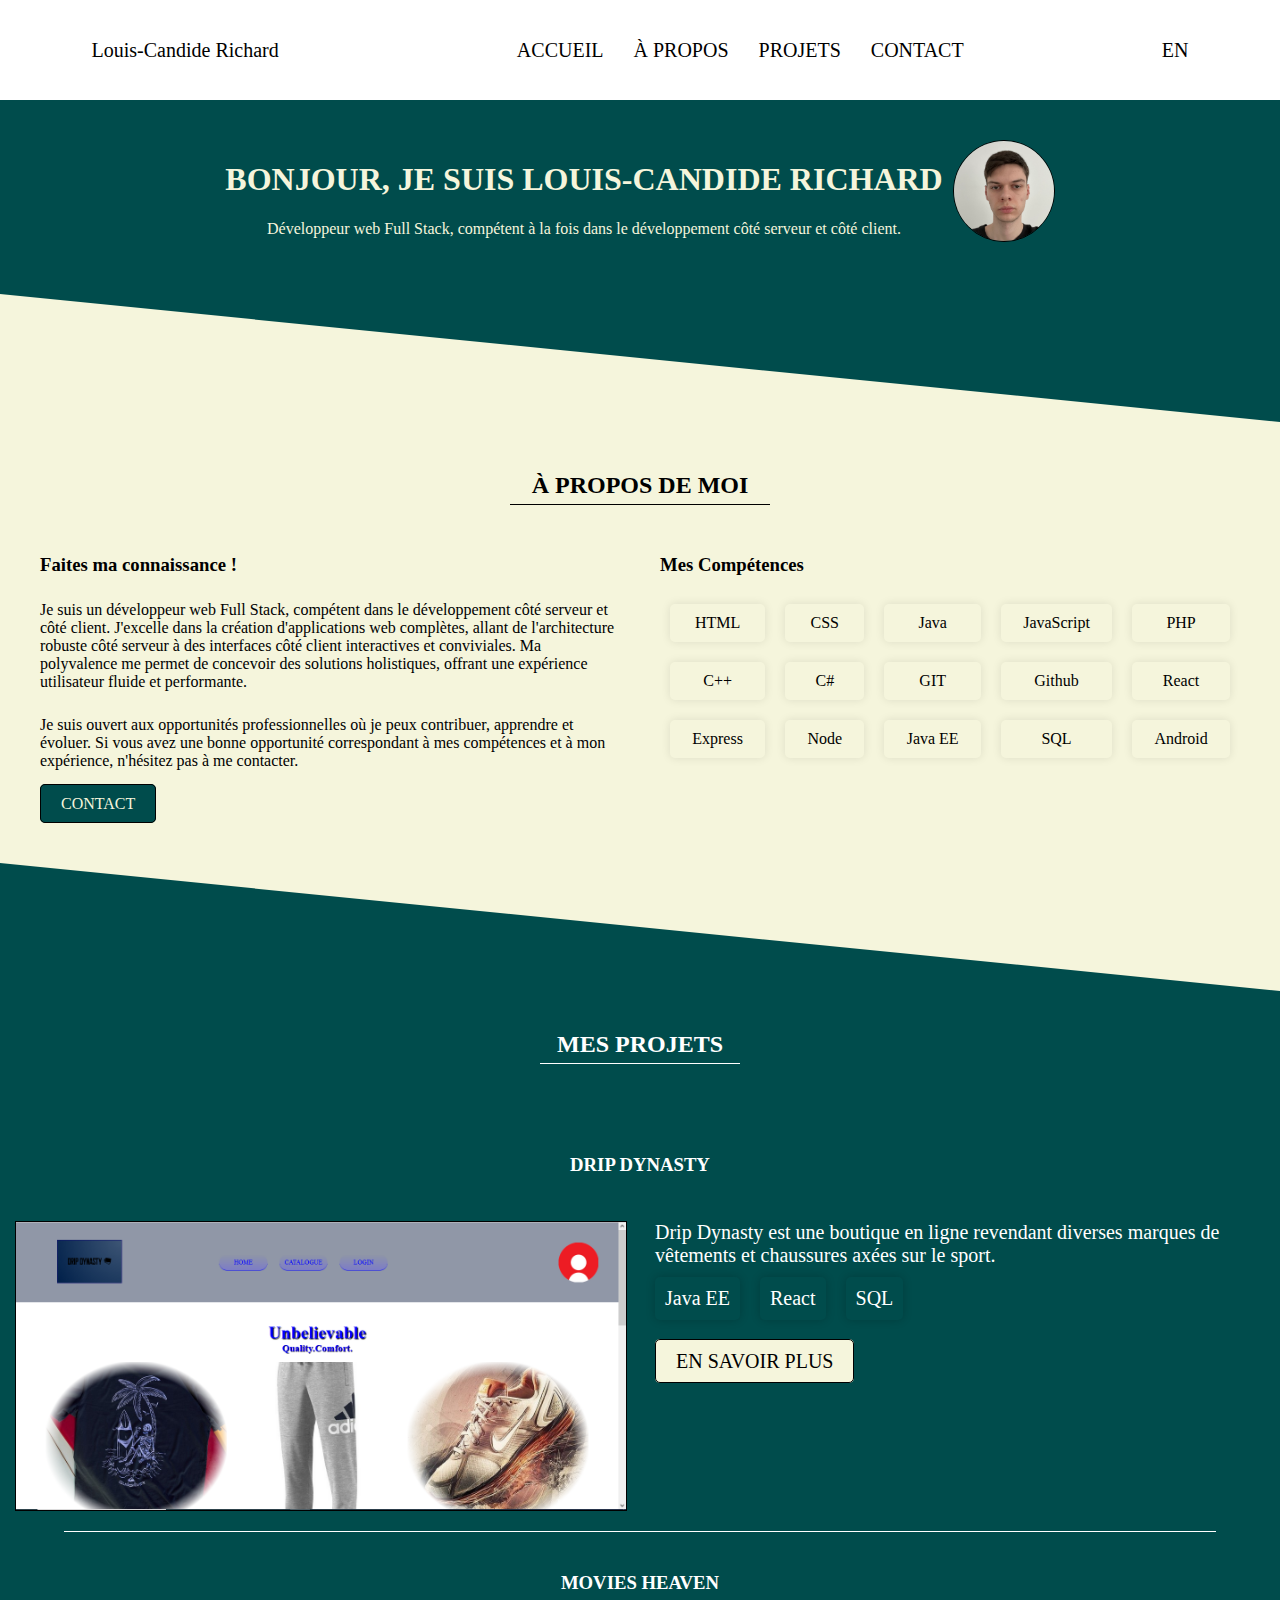
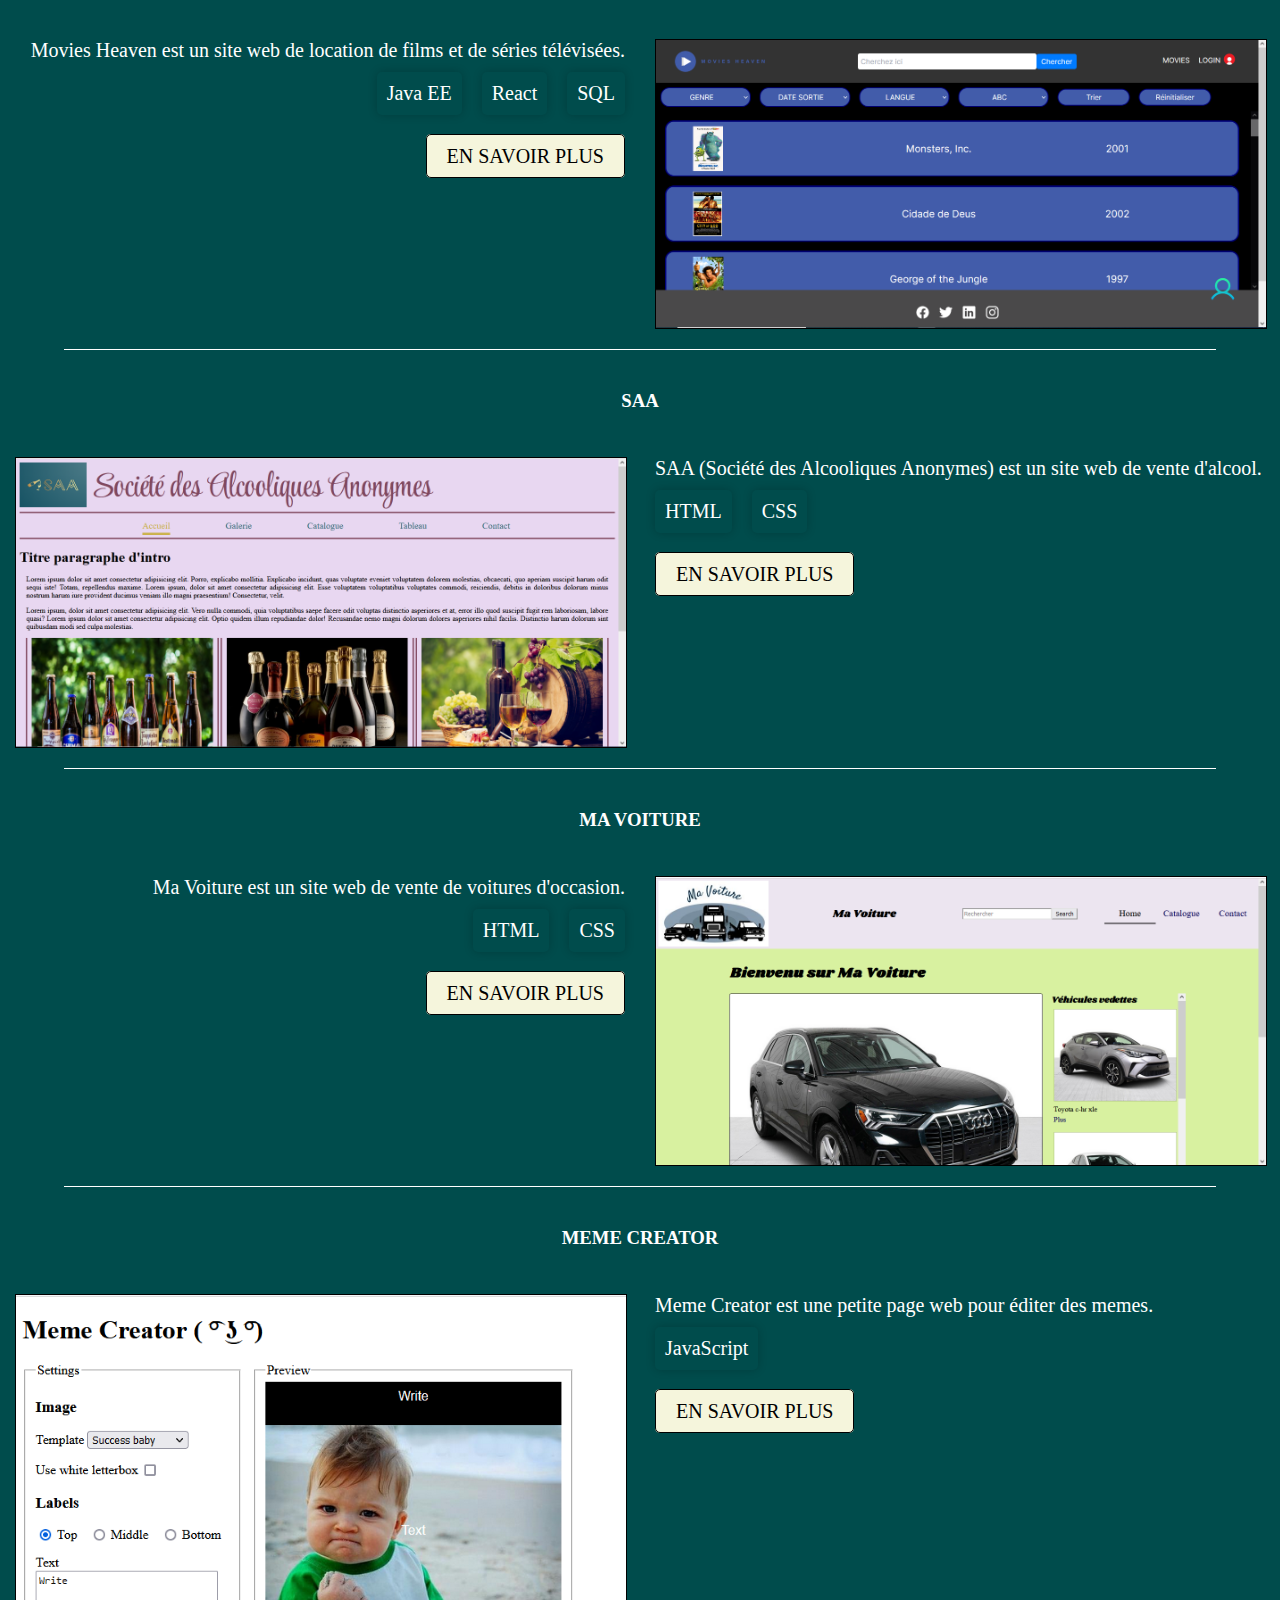
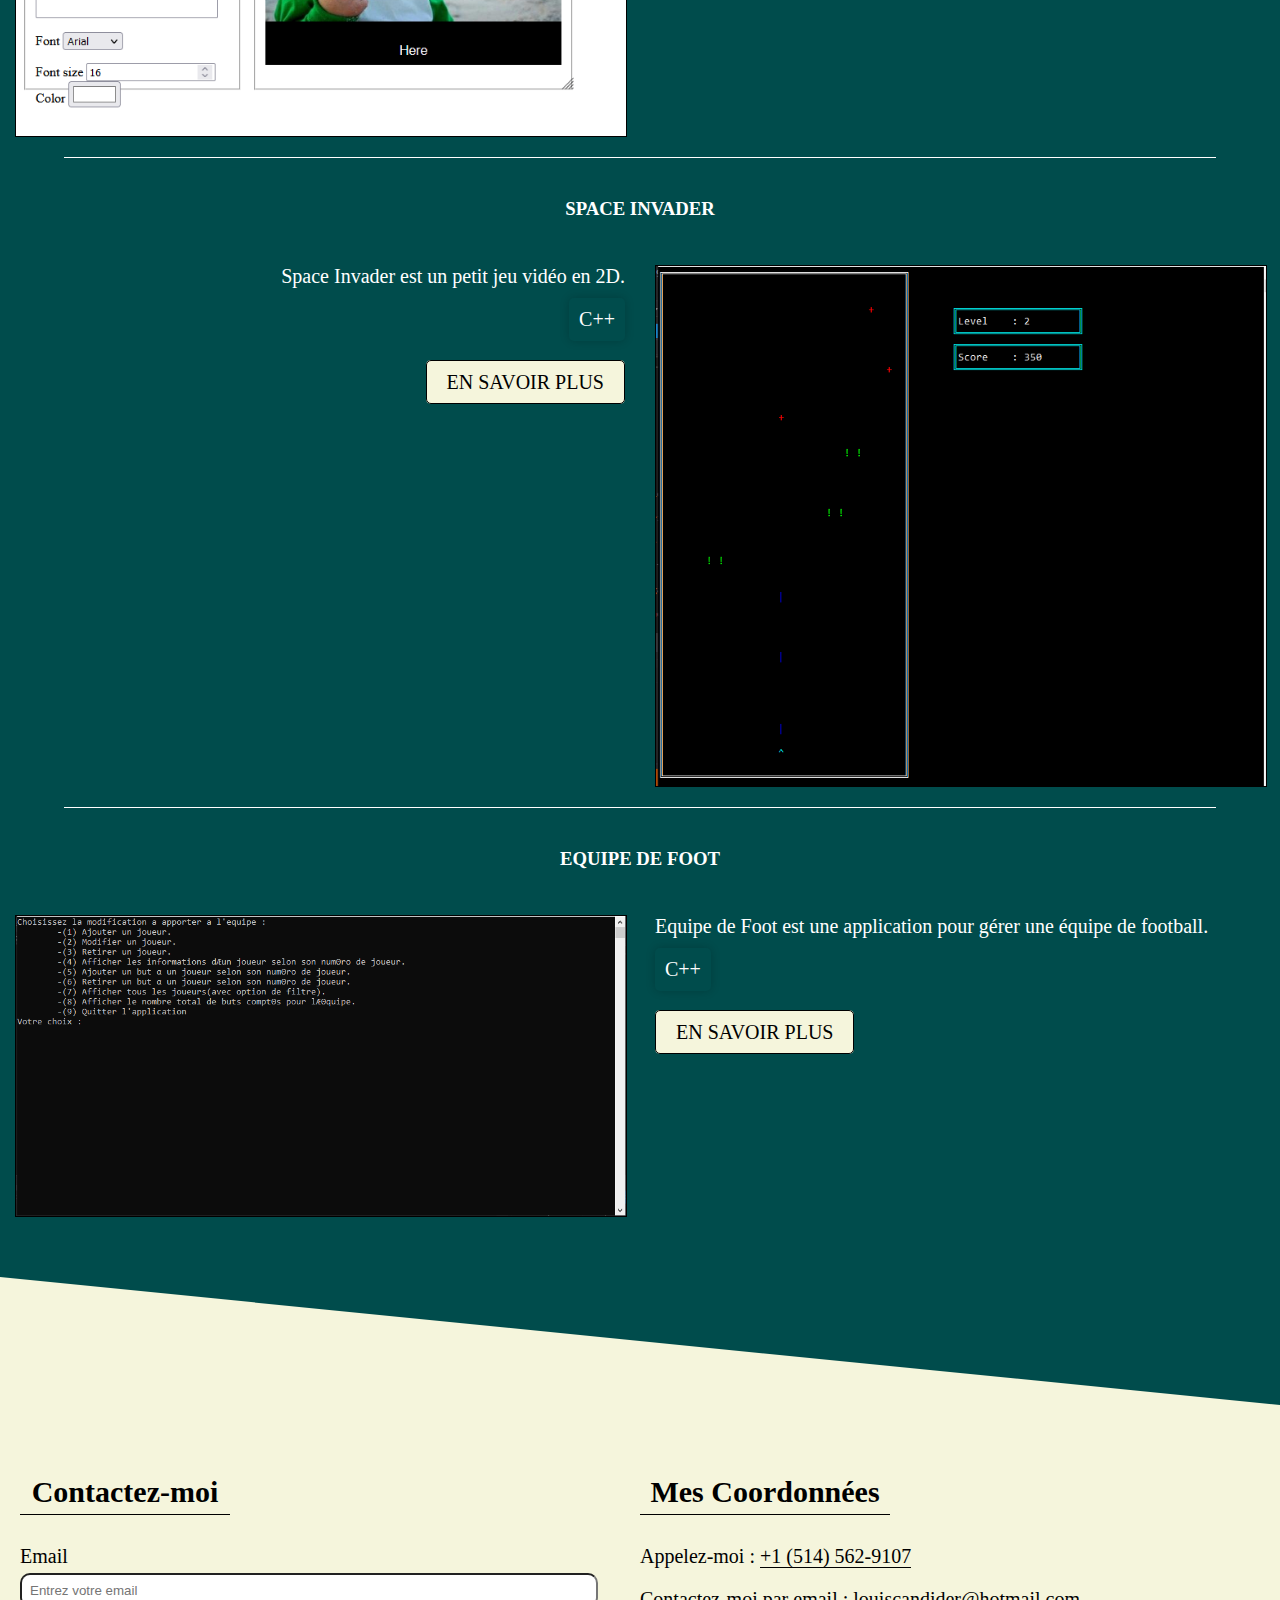
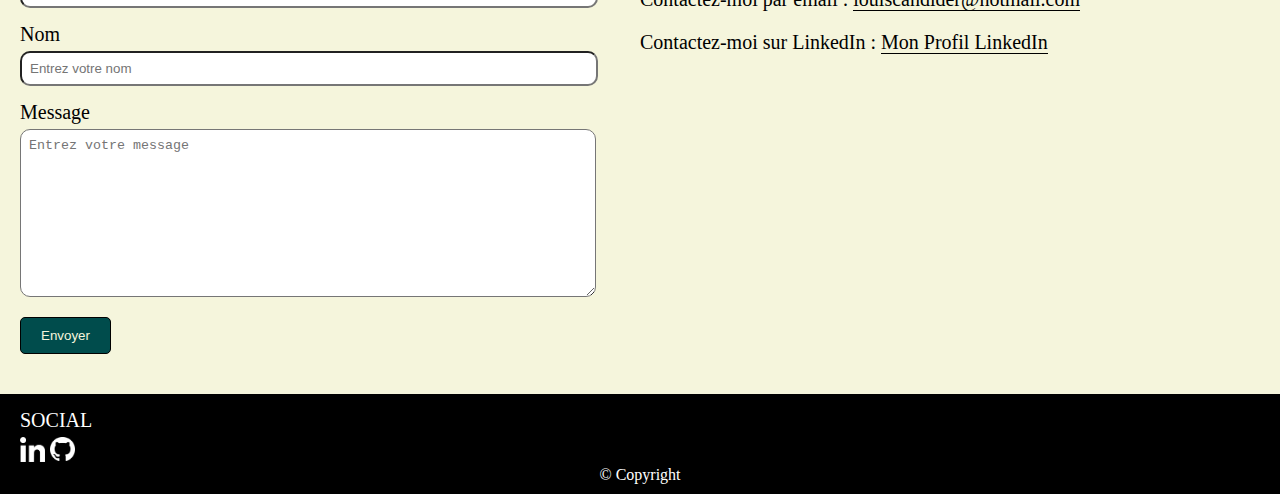
<file: index.html>
<!DOCTYPE html>
<html lang="fr">
  <head>
    <meta charset="UTF-8" />
    <meta name="viewport" content="width=device-width, initial-scale=1.0" />
    <link rel="stylesheet" href="css/global.css" />
    <script src="js/script.js" defer></script>
    <title>Portfolio</title>
  </head>
  <body>
    <header>
      <div>Louis-Candide Richard</div>
      <nav>
        <div class="burger-menu" id="burgerBtn">
          <div class="bar"></div>
          <div class="bar"></div>
          <div class="bar"></div>
        </div>
        <ul>
          <li><a href="#home">ACCUEIL</a></li>
          <li><a href="#about">À PROPOS</a></li>
          <li><a href="#projects">PROJETS</a></li>
          <li><a href="#contact">CONTACT</a></li>
        </ul>
      </nav>
      <div><a href="english/english.html">EN</a></div>
    </header>
    <main>
      <section id="home">
        <div>
          <div>
            <h1>BONJOUR, JE SUIS LOUIS-CANDIDE RICHARD</h1>
            <p>
              Développeur web Full Stack, compétent à la fois dans le
              développement côté serveur et côté client.
            </p>
          </div>
          <div>
            <img src="img/pp/IMG_2165.jpg" alt="pp" />
          </div>
        </div>
      </section>
      <div class="separator1"></div>
      <section id="about">
        <div><h2>À PROPOS DE MOI</h2></div>
        <div class="info">
          <div>
            <h3>Faites ma connaissance !</h3>
            <p>
              Je suis un développeur web Full Stack, compétent dans le
              développement côté serveur et côté client. J'excelle dans la
              création d'applications web complètes, allant de l'architecture
              robuste côté serveur à des interfaces côté client interactives et
              conviviales. Ma polyvalence me permet de concevoir des solutions
              holistiques, offrant une expérience utilisateur fluide et
              performante.
            </p>
            <p>
              Je suis ouvert aux opportunités professionnelles où je peux
              contribuer, apprendre et évoluer. Si vous avez une bonne
              opportunité correspondant à mes compétences et à mon expérience,
              n'hésitez pas à me contacter.
            </p>
            <a href="#contact" class="scroll-link">CONTACT</a>
          </div>
          <div>
            <h3>Mes Compétences</h3>
            <div class="competence">
              <div>HTML</div>
              <div>CSS</div>
              <div>Java</div>
              <div>JavaScript</div>
              <div>PHP</div>
              <div>C++</div>
              <div>C#</div>
              <div>GIT</div>
              <div>Github</div>
              <div>React</div>
              <div>Express</div>
              <div>Node</div>
              <div>Java EE</div>
              <div>SQL</div>
              <div>Android</div>
            </div>
          </div>
        </div>
      </section>
      <div class="separator2"></div>
      <section id="projects">
        <div><h2>MES PROJETS</h2></div>
        <div>
          <div id="drip-dynasty">
            <div><h3>DRIP DYNASTY</h3></div>
            <div class="proj">
              <div>
                <img
                  src="img/drip-dynasty/home.PNG"
                  alt="accueil-drip-dynasty"
                />
              </div>
              <div>
                <div>
                  Drip Dynasty est une boutique en ligne revendant diverses
                  marques de vêtements et chaussures axées sur le sport.
                </div>
                <div class="language">
                  <div>Java EE</div>
                  <div>React</div>
                  <div>SQL</div>
                </div>
                <div>
                  <a href="detail/detail-projet-fr.html#drip-dynasty"
                    >EN SAVOIR PLUS</a
                  >
                </div>
              </div>
            </div>
          </div>
          <div id="movies-heaven">
            <div><h3>MOVIES HEAVEN</h3></div>
            <div class="proj">
              <div>
                <div>
                  Movies Heaven est un site web de location de films et de
                  séries télévisées.
                </div>
                <div class="language">
                  <div>Java EE</div>
                  <div>React</div>
                  <div>SQL</div>
                </div>
                <div>
                  <a href="detail/detail-projet-fr.html#movies-heaven"
                    >EN SAVOIR PLUS</a
                  >
                </div>
              </div>
              <div><img src="img/movies-heaven/film.PNG" alt="film" /></div>
            </div>
          </div>
          <div id="saa">
            <div><h3>SAA</h3></div>
            <div class="proj">
              <div><img src="img/saa/home.PNG" alt="accueil-saa" /></div>
              <div>
                <div>
                  SAA (Société des Alcooliques Anonymes) est un site web de
                  vente d'alcool.
                </div>
                <div class="language">
                  <div>HTML</div>
                  <div>CSS</div>
                </div>
                <div>
                  <a href="detail/detail-projet-fr.html#saa">EN SAVOIR PLUS</a>
                </div>
              </div>
            </div>
          </div>
          <div id="ma-voiture">
            <div><h3>MA VOITURE</h3></div>
            <div class="proj">
              <div>
                <div>
                  Ma Voiture est un site web de vente de voitures d'occasion.
                </div>
                <div class="language">
                  <div>HTML</div>
                  <div>CSS</div>
                </div>
                <div>
                  <a href="detail/detail-projet-fr.html#ma-voiture"
                    >EN SAVOIR PLUS</a
                  >
                </div>
              </div>
              <div>
                <img src="img/ma-voiture/home.PNG" alt="accueil-ma-voiture" />
              </div>
            </div>
          </div>
          <div id="meme-creator">
            <div><h3>MEME CREATOR</h3></div>
            <div class="proj">
              <div>
                <img src="img/meme-creator/memecreator.PNG" alt="meme" />
              </div>
              <div>
                <div>
                  Meme Creator est une petite page web pour éditer des memes.
                </div>
                <div class="language">
                  <div>JavaScript</div>
                </div>
                <div>
                  <a href="detail/detail-projet-fr.html#meme-creator"
                    >EN SAVOIR PLUS</a
                  >
                </div>
              </div>
            </div>
          </div>
          <div id="space-invader">
            <div><h3>SPACE INVADER</h3></div>
            <div class="proj">
              <div>
                <div>Space Invader est un petit jeu vidéo en 2D.</div>
                <div class="language">
                  <div>C++</div>
                </div>
                <div>
                  <a href="detail/detail-projet-fr.html#space-invader"
                    >EN SAVOIR PLUS</a
                  >
                </div>
              </div>
              <div>
                <img src="img/space-invader/game.PNG" alt="jeu-space-invader" />
              </div>
            </div>
          </div>
          <div id="equipe-foot">
            <div><h3>EQUIPE DE FOOT</h3></div>
            <div class="proj">
              <div>
                <img
                  src="img/equipe-de-foot/equipe2foot.PNG"
                  alt="equipe-de-foot"
                />
              </div>
              <div>
                <div>
                  Equipe de Foot est une application pour gérer une équipe de
                  football.
                </div>
                <div class="language">
                  <div>C++</div>
                </div>
                <div>
                  <a href="detail/detail-projet-fr.html#equipe-foot"
                    >EN SAVOIR PLUS</a
                  >
                </div>
              </div>
            </div>
          </div>
        </div>
      </section>
      <div class="separator1"></div>
      <section id="contact">
        <div>
          <form action="https://formspree.io/f/xwkglznj" method="POST">
            <h2>Contactez-moi</h2>
            <div>
              <label>
                <div>Email</div>
                <input
                  type="email"
                  name="email"
                  placeholder="Entrez votre email"
                />
              </label>
              <label>
                <div>Nom</div>
                <input type="text" name="name" placeholder="Entrez votre nom" />
              </label>
            </div>
            <label>
              <div>Message</div>
              <textarea
                name="message"
                placeholder="Entrez votre message"
              ></textarea>
            </label>
            <button type="submit">Envoyer</button>
          </form>
        </div>
        <div>
          <h2>Mes Coordonnées</h2>
          <p>Appelez-moi : <a href="tel:+15145629107">+1 (514) 562-9107</a></p>
          <p>
            Contactez-moi par email :
            <a href="mailto:louiscandider@hotmail.com"
              >louiscandider@hotmail.com</a
            >
          </p>
          <p>
            Contactez-moi sur LinkedIn :
            <a
              href="http://linkedin.com/in/louis-candide-richard"
              target="_blank"
              rel="noopener"
              >Mon Profil LinkedIn</a
            >
          </p>
        </div>
      </section>
    </main>
    <footer>
      <div>
        <div>SOCIAL</div>
        <div>
          <a
            href="http://linkedin.com/in/louis-candide-richard"
            target="_blank"
            rel="noopener"
            ><img src="img/logo/logo-linkdin.png" alt="LinkedIn"
          /></a>
          <a href="https://github.com/Maximinn" target="_blank" rel="noopener"
            ><img src="img/logo/logo-github.png" alt="Github"
          /></a>
        </div>
      </div>
      <div>&copy; Copyright</div>
    </footer>
  </body>
</html>
</file>
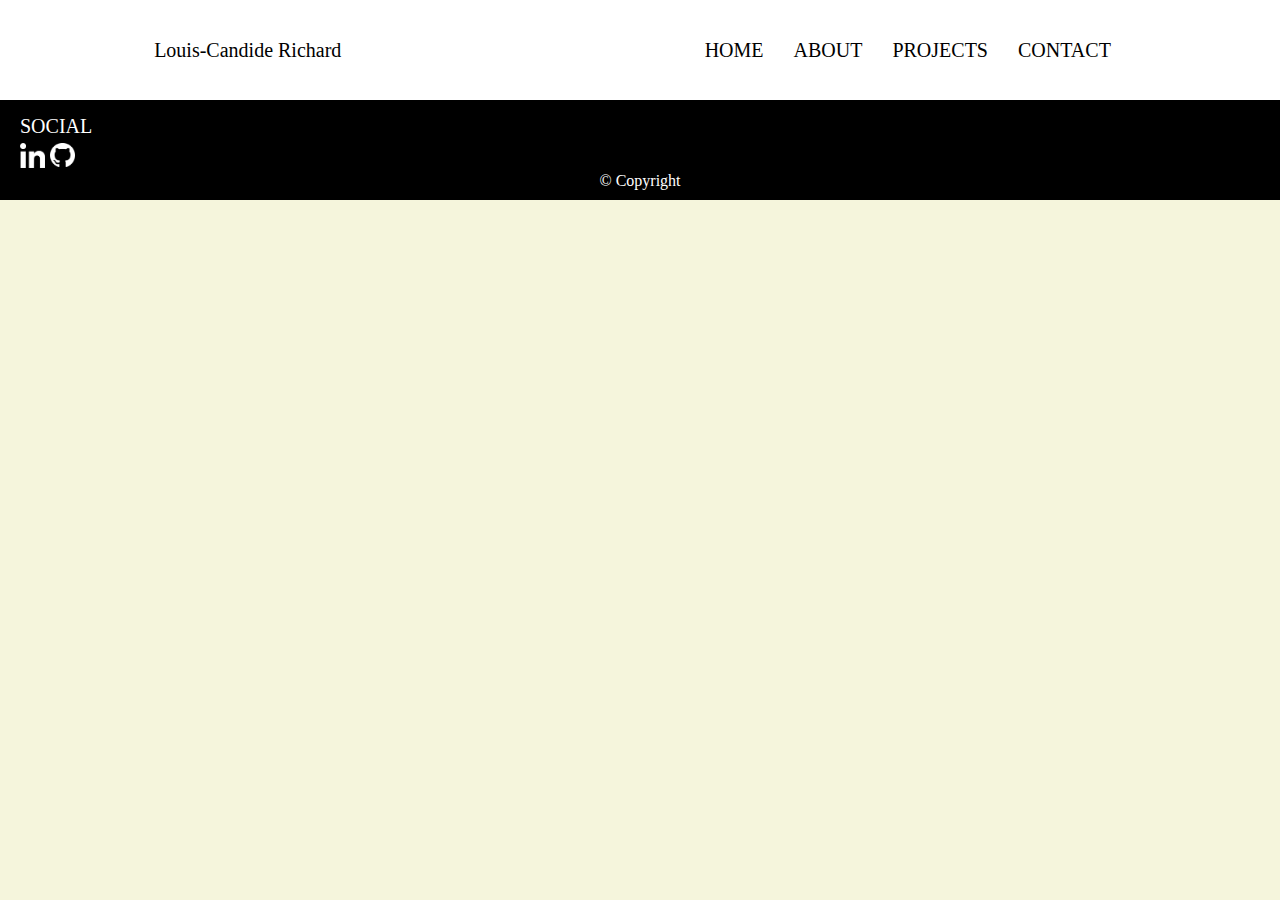
<file: detail/detail-projet-en.html>
<!DOCTYPE html>
<html lang="en">
  <head>
    <meta charset="UTF-8" />
    <meta name="viewport" content="width=device-width, initial-scale=1.0" />
    <link rel="stylesheet" href="../css/global.css" />
    <script src="../js/detail.js" defer></script>
    <title>Detail</title>
  </head>
  <body class="detail">
    <header>
      <div>Louis-Candide Richard</div>
      <nav>
        <div class="burger-menu" id="burgerBtn">
          <div class="bar"></div>
          <div class="bar"></div>
          <div class="bar"></div>
        </div>
        <ul>
          <li><a href="../english/english.html#home">HOME</a></li>
          <li><a href="../english/english.html#about">ABOUT</a></li>
          <li><a href="../english/english.html#projects">PROJECTS</a></li>
          <li><a href="../english/english.html#contact">CONTACT</a></li>
        </ul>
      </nav>
    </header>
    <main>
      <div id="drip-dynasty">
        <div><h2>DRIP DYNASTY</h2></div>
        <div class="back">
          <a href="../english/english.html#drip-dynasty">Back</a>
        </div>
        <div>
          <div class="slider">
            <div class="slider-container">
              <img src="../img/drip-dynasty/home.PNG" alt="home" />
              <img src="../img/drip-dynasty/catalogue.PNG" alt="catalogue" />
              <img src="../img/drip-dynasty/conection.PNG" alt="connection" />
            </div>
          </div>
          <div>
            <div><h3>Project Description</h3></div>
            <div>
              Drip Dynasty is an online store offering a variety of
              sport-focused clothing and footwear brands. The site is divided
              into two distinct parts: client and administrator.

              <div>Client Part:</div>
              <ul>
                <li>
                  Login Page: Users can access the login page to log into their
                  existing account.
                </li>
                <li>
                  Create an Account: Users also have the option to create a new
                  account by accessing the "Create an Account" page.
                </li>
                <li>
                  My Account: Once logged in, clients can access the "My
                  Account" page. On this page, they have the option to delete
                  their account if needed.
                </li>
                <li>
                  Catalog: Clients can explore the catalog page, which lists all
                  available products. They can filter products according to
                  their preferences.
                </li>
                <li>
                  Product Details: By clicking on a specific product, clients
                  access a detailed product page. They can add the product to
                  their cart from this page.
                </li>
              </ul>

              <div>Admin Part:</div>
              <ul>
                <li>
                  Login Page: Administrators have a dedicated login page to
                  access their administrator account.
                </li>
                <li>
                  Catalog: Administrators can access the catalog page to add,
                  modify, or delete products. This gives them complete control
                  over the product catalog management.
                </li>
                <li>
                  Order History: Administrators also have access to an order
                  history page, where they can view the history of orders placed
                  on the platform.
                </li>
              </ul>

              The site's architecture provides a smooth user experience for
              clients and provides administrators with the tools needed to
              effectively manage the product catalog and track order history.
            </div>
          </div>
          <div>
            <div><h3>Tools Used</h3></div>
            <div class="tools">
              <div>HTML</div>
              <div>CSS</div>
              <div>Java EE</div>
              <div>JavaScript</div>
              <div>React</div>
              <div>Node</div>
              <div>GIT</div>
              <div>GitHub</div>
              <div>SQL</div>
            </div>
          </div>
          <div>
            <div class="github">
              <a
                href="https://github.com/Maximinn/Drip-Dynasty"
                target="_blank"
                rel="noopener"
                >GitHub</a
              >
            </div>
          </div>
        </div>
      </div>

      <div id="movies-heaven">
        <div><h2>MOVIES HEAVEN</h2></div>
        <div class="back">
          <a href="../english/english.html#movies-heaven">Back</a>
        </div>
        <div>
          <div class="slider">
            <div class="slider-container">
              <img src="../img/movies-heaven/film.PNG" alt="home" />
              <img src="../img/movies-heaven/film-detail.PNG" alt="detail" />
              <img src="../img/movies-heaven/film-id.PNG" alt="connection" />
            </div>
          </div>
          <div>
            <div>Description of the Project</div>
            <div>
              Movies Heaven is a website for renting movies and TV series. A
              client can log in or create an account, access the movie catalog,
              and filter movies. Clicking on a movie provides detailed
              information and the option to rent the movie.
            </div>
          </div>
          <div>
            <div><h3>Tools Used</h3></div>
            <div class="tools">
              <div>HTML</div>
              <div>CSS</div>
              <div>Java EE</div>
              <div>JavaScript</div>
              <div>React</div>
              <div>Node</div>
              <div>GIT</div>
              <div>GitHub</div>
              <div>SQL</div>
            </div>
          </div>
          <div>
            <div class="github">
              <a
                href="https://github.com/Maximinn/Movies-Heaven"
                target="_blank"
                rel="noopener"
                >GitHub</a
              >
            </div>
          </div>
        </div>
      </div>

      <div id="saa">
        <div><h2>SAA</h2></div>
        <div class="back"><a href="../english/english.html#saa">Back</a></div>
        <div>
          <div class="slider">
            <div class="slider-container">
              <img src="../img/saa/home.PNG" alt="home" />
              <img src="../img/saa/catalogue.PNG" alt="catalogue" />
              <img src="../img/saa/tableau.PNG" alt="tableau" />
            </div>
          </div>
          <div>
            <div>Description of the Project</div>
            <div>
              The Society of Alcoholics Anonymous (SAA) is a website offering a
              homepage, a gallery presenting different types of alcohol with
              details accessible when clicking on each, a catalog page grouping
              all alcohols with some information, a tableau page allowing
              comparison of different alcohol options, and a contact page. SAA
              is a static site that uses the basics of HTML and CSS.
            </div>
          </div>
          <div>
            <div><h3>Tools Used</h3></div>
            <div class="tools">
              <div>HTML</div>
              <div>CSS</div>
              <div>GIT</div>
              <div>GitHub</div>
            </div>
          </div>
          <div>
            <div class="github">
              <a
                href="https://github.com/Maximinn/SAA"
                target="_blank"
                rel="noopener"
                >GitHub</a
              >
            </div>
          </div>
        </div>
      </div>

      <div id="ma-voiture">
        <div><h2>MY CAR</h2></div>
        <div class="back">
          <a href="../english/english.html#ma-voiture">Back</a>
        </div>
        <div>
          <div class="slider">
            <div class="slider-container">
              <img src="../img/ma-voiture/home.PNG" alt="home" />
              <img src="../img/ma-voiture/catalogue.PNG" alt="catalogue" />
            </div>
          </div>
          <div>
            <div>Description of the Project</div>
            <div>
              My Car is a website for selling used cars. It includes a homepage
              presenting a catalog of different cars. Each car in the catalog
              comes with details accessible when clicking on its individual
              profile. In addition to the Home page, the site also has a contact
              page. My Car is a static and responsive site, developed using HTML
              and CSS.
            </div>
          </div>
          <div>
            <div><h3>Tools Used</h3></div>
            <div class="tools">
              <div>HTML</div>
              <div>CSS</div>
              <div>GIT</div>
              <div>GitHub</div>
            </div>
          </div>
          <div>
            <div class="github">
              <a
                href="https://github.com/Maximinn/Ma-Voiture"
                target="_blank"
                rel="noopener"
                >GitHub</a
              >
            </div>
          </div>
        </div>
      </div>

      <div id="meme-creator">
        <div><h2>MEME CREATOR</h2></div>
        <div class="back">
          <a href="../english/english.html#meme-creator">Back</a>
        </div>
        <div>
          <div class="not-slider">
            <img src="../img/meme-creator/memecreator.PNG" alt="meme" />
          </div>
          <div>
            <div>Description of the Project</div>
            <div>
              Meme Creator is a small web page for editing memes. You can modify
              the image as well as the texts located at the top, middle, and
              bottom. Customization options include changing the color, size,
              and font of the text.
            </div>
          </div>
          <div>
            <div><h3>Tools Used</h3></div>
            <div class="tools">
              <div>HTML</div>
              <div>CSS</div>
              <div>JavaScript</div>
              <div>GIT</div>
              <div>GitHub</div>
            </div>
          </div>
          <div>
            <div class="github">
              <a
                href="https://github.com/Maximinn/Meme-creator"
                target="_blank"
                rel="noopener"
                >GitHub</a
              >
            </div>
          </div>
        </div>
      </div>

      <div id="space-invader">
        <div><h2>SPACE INVADER</h2></div>
        <div class="back">
          <a href="../english/english.html#space-invader">Back</a>
        </div>
        <div>
          <div class="slider">
            <div class="slider-container">
              <img src="../img/space-invader/game-home.PNG" alt="home" />
              <img src="../img/space-invader/game.PNG" alt="game" />
              <img src="../img/space-invader/game-win.PNG" alt="win" />
              <img src="../img/space-invader/game-loose.PNG" alt="loose" />
            </div>
          </div>
          <div>
            <div>Description of the Project</div>
            <div>
              Space Invader is a small 2D video game. You play as a spaceship
              capable of shooting missiles to defend against attacking enemies.
              The game has three levels, and at each level, enemies increase the
              number of missiles they launch. If you manage to eliminate all
              enemies, you win the game. However, if your spaceship is hit, you
              lose the game.
            </div>
          </div>
          <div>
            <div><h3>Tools Used</h3></div>
            <div class="tools">
              <div>C++</div>
              <div>GIT</div>
              <div>GitHub</div>
            </div>
          </div>
          <div>
            <div class="github">
              <a
                href="https://github.com/Maximinn/Space-Invader"
                target="_blank"
                rel="noopener"
                >GitHub</a
              >
            </div>
          </div>
        </div>
      </div>

      <div id="equipe-foot">
        <div><h2>FOOTBALL TEAM</h2></div>
        <div class="back">
          <a href="../english/english.html#equipe-foot">Back</a>
        </div>
        <div>
          <div class="not-slider">
            <img
              src="../img/equipe-de-foot/equipe2foot.PNG"
              alt="football-team"
            />
          </div>
          <div>
            <div>Description of the Project</div>
            <div>
              Football Team is an application for managing a football team.
              <div>You can:</div>

              <ul>
                <li>Add a player</li>
                <li>Modify the information of a player</li>
                <li>Remove a player from the team</li>
                <li>Show the information of a player based on their number</li>
                <li>
                  Add or remove a goal from a player based on their number
                </li>
                <li>Show the complete list of players</li>
                <li>Show the total number of goals scored by the team</li>
              </ul>
            </div>
          </div>
          <div>
            <div><h3>Tools Used</h3></div>
            <div class="tools">
              <div>C++</div>
              <div>GIT</div>
              <div>GitHub</div>
            </div>
          </div>
          <div>
            <div class="github">
              <a
                href="https://github.com/Maximinn/Football-Team"
                target="_blank"
                rel="noopener"
                >GitHub</a
              >
            </div>
          </div>
        </div>
      </div>
    </main>
    <footer>
      <div>
        <div>SOCIAL</div>
        <div>
          <a
            href="http://linkedin.com/in/louis-candide-richard"
            target="_blank"
            rel="noopener"
            ><img src="../img/logo/logo-linkdin.png" alt="LinkedIn"
          /></a>
          <a href="https://github.com/Maximinn" target="_blank" rel="noopener"
            ><img src="../img/logo/logo-github.png" alt="Github"
          /></a>
        </div>
      </div>
      <div>&copy; Copyright</div>
    </footer>
  </body>
</html>
</file>
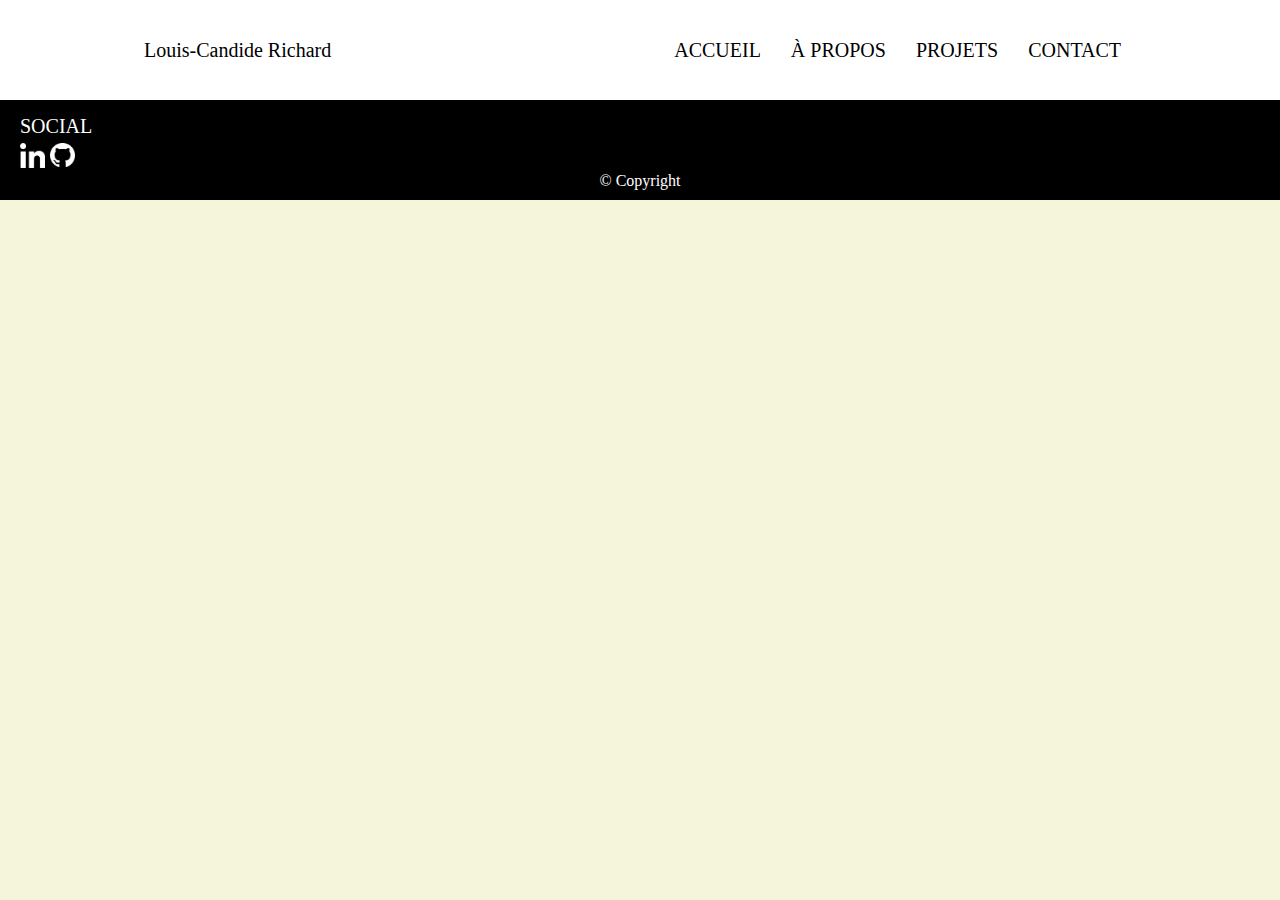
<file: detail/detail-projet-fr.html>
<!DOCTYPE html>
<html lang="en">
  <head>
    <meta charset="UTF-8" />
    <meta name="viewport" content="width=device-width, initial-scale=1.0" />
    <link rel="stylesheet" href="../css/global.css" />
    <script src="../js/detail.js" defer></script>
    <title>Detail</title>
  </head>
  <body class="detail">
    <header>
      <div>Louis-Candide Richard</div>
      <nav>
        <div class="burger-menu" id="burgerBtn">
          <div class="bar"></div>
          <div class="bar"></div>
          <div class="bar"></div>
        </div>
        <ul>
          <li><a href="../index.html#home">ACCUEIL</a></li>
          <li><a href="../index.html#about">À PROPOS</a></li>
          <li><a href="../index.html#projects">PROJETS</a></li>
          <li><a href="../index.html#contact">CONTACT</a></li>
        </ul>
      </nav>
    </header>
    <main>
      <div id="drip-dynasty">
        <div><h2>DRIP DYNASTY</h2></div>
        <div class="back"><a href="../index.html#drip-dynasty">Retour</a></div>
        <div>
          <div class="slider">
            <div class="slider-container">
              <img src="../img/drip-dynasty/home.PNG" alt="home" />
              <img src="../img/drip-dynasty/catalogue.PNG" alt="catalogue" />
              <img src="../img/drip-dynasty/conection.PNG" alt="connection" />
            </div>
          </div>
          <div>
            <div><h3>Description du Projet</h3></div>
            <div>
              Drip Dynasty est une boutique en ligne qui propose une variété de
              marques de vêtements et de chaussures axées sur le sport. Le site
              est divisé en deux parties distinctes : client et administrateur.

              <div>Partie Client :</div>
              <ul>
                <li>
                  Page de Connexion : Les utilisateurs peuvent accéder à la page
                  de connexion pour se connecter à leur compte existant.
                </li>
                <li>
                  Créer un Compte : Les utilisateurs ont également la
                  possibilité de créer un nouveau compte en accédant à la page
                  "Créer un Compte".
                </li>
                <li>
                  Mon Compte : Une fois connecté, les clients peuvent accéder à
                  la page "Mon Compte". Sur cette page, ils ont la possibilité
                  de supprimer leur compte si nécessaire.
                </li>
                <li>
                  Catalogue : Les clients peuvent explorer la page du catalogue,
                  qui répertorie tous les produits disponibles. Ils ont la
                  possibilité de filtrer les produits selon leurs préférences.
                </li>
                <li>
                  Détails du Produit : En cliquant sur un produit spécifique,
                  les clients accèdent à une page détaillée du produit. Ils
                  peuvent ajouter le produit à leur panier depuis cette page.
                </li>
              </ul>

              <div>Partie Admin :</div>
              <ul>
                <li>
                  Page de Connexion : Les administrateurs ont une page de
                  connexion dédiée pour accéder à leur compte administrateur.
                </li>
                <li>
                  Catalogue : Les administrateurs peuvent accéder à la page du
                  catalogue pour ajouter, modifier ou supprimer des produits.
                  Cela leur donne un contrôle total sur la gestion du catalogue
                  de produits.
                </li>
                <li>
                  Historique des Commandes : Les administrateurs ont également
                  accès à une page d'historique des commandes, où ils peuvent
                  consulter l'historique des commandes passées sur la
                  plateforme.
                </li>
              </ul>

              L'architecture du site offre une expérience utilisateur fluide
              pour les clients et fournit aux administrateurs les outils
              nécessaires pour gérer efficacement le catalogue de produits et
              suivre l'historique des commandes.
            </div>
          </div>
          <div>
            <div><h3>Outils Utilisé</h3></div>
            <div class="tools">
              <div>HTML</div>
              <div>CSS</div>
              <div>Java EE</div>
              <div>JavaScript</div>
              <div>React</div>
              <div>Node</div>
              <div>GIT</div>
              <div>GitHub</div>
              <div>SQL</div>
            </div>
          </div>
          <div>
            <div class="github">
              <a
                href="https://github.com/Maximinn/Drip-Dynasty"
                target="_blank"
                rel="noopener"
                >GitHub</a
              >
            </div>
          </div>
        </div>
      </div>
      <div id="movies-heaven">
        <div><h2>MOVIES HEAVEN</h2></div>
        <div class="back"><a href="../index.html#movies-heaven">Retour</a></div>
        <div>
          <div class="slider">
            <div class="slider-container">
              <img src="../img/movies-heaven/film.PNG" alt="home" />
              <img src="../img/movies-heaven/film-detail.PNG" alt="detail" />
              <img src="../img/movies-heaven/film-id.PNG" alt="connection" />
            </div>
          </div>
          <div>
            <div>Description du Projet</div>
            <div>
              Movies Heaven est un site web de location de films et de séries.
              Un client peut se connecter ou créer un compte. Il peut accéder au
              catalogue des films et les filtrer. Lorsqu'on clique sur un film,
              on accède aux détails du film où nous pouvons louer le film.
            </div>
          </div>
          <div>
            <div><h3>Outils Utilisé</h3></div>
            <div class="tools">
              <div>HTML</div>
              <div>CSS</div>
              <div>Java EE</div>
              <div>JavaScript</div>
              <div>React</div>
              <div>Node</div>
              <div>GIT</div>
              <div>GitHub</div>
              <div>SQL</div>
            </div>
          </div>
          <div>
            <div class="github">
              <a
                href="https://github.com/Maximinn/Movies-Heaven"
                target="_blank"
                rel="noopener"
                >GitHub</a
              >
            </div>
          </div>
        </div>
      </div>
      <div id="saa">
        <div><h2>SAA</h2></div>
        <div class="back"><a href="../index.html#saa">Retour</a></div>
        <div>
          <div class="slider">
            <div class="slider-container">
              <img src="../img/saa/home.PNG" alt="home" />
              <img src="../img/saa/catalogue.PNG" alt="catalogue" />
              <img src="../img/saa/tableau.PNG" alt="tableau" />
            </div>
          </div>
          <div>
            <div>Description du Projet</div>
            <div>
              La Société des Alcooliques Anonymes (SAA) est un site web qui
              propose une page d'accueil, une galerie présentant différents
              types d'alcools avec des détails accessibles lorsqu'on clique sur
              chacun d'eux, une page catalogue regroupant l'ensemble des alcools
              avec quelques informations, une page tableau permettant de
              comparer les différentes options d'alcools, ainsi qu'une page de
              contact. SAA est un site statique qui utilise les bases du HTML et
              du CSS.
            </div>
          </div>
          <div>
            <div><h3>Outils Utilisé</h3></div>
            <div class="tools">
              <div>HTML</div>
              <div>CSS</div>
              <div>GIT</div>
              <div>GitHub</div>
            </div>
          </div>
          <div>
            <div class="github">
              <a
                href="https://github.com/Maximinn/SAA"
                target="_blank"
                rel="noopener"
                >GitHub</a
              >
            </div>
          </div>
        </div>
      </div>
      <div id="ma-voiture">
        <div><h2>MA VOITURE</h2></div>
        <div class="back"><a href="../index.html#ma-voiture">Retour</a></div>
        <div>
          <div class="slider">
            <div class="slider-container">
              <img src="../img/ma-voiture/home.PNG" alt="home" />
              <img src="../img/ma-voiture/catalogue.PNG" alt="catalogue" />
            </div>
          </div>
          <div>
            <div>Description du Projet</div>
            <div>
              Ma Voiture est un site web de vente de voitures d'occasion. Il
              comprend une page d'accueil qui présente un catalogue de
              différentes voitures. Chaque voiture du catalogue est accompagnée
              de détails accessibles lorsqu'on clique sur sa fiche individuelle.
              En plus de la page Home, le site dispose également d'une page de
              contact. Ma Voiture est un site statique et responsive, développé
              en utilisant HTML et CSS.
            </div>
          </div>
          <div>
            <div><h3>Outils Utilisé</h3></div>
            <div class="tools">
              <div>HTML</div>
              <div>CSS</div>
              <div>GIT</div>
              <div>GitHub</div>
            </div>
          </div>
          <div>
            <div class="github">
              <a
                href="https://github.com/Maximinn/Ma-Voiture"
                target="_blank"
                rel="noopener"
                >GitHub</a
              >
            </div>
          </div>
        </div>
      </div>
      <div id="meme-creator">
        <div><h2>MEME CREATOR</h2></div>
        <div class="back"><a href="../index.html#meme-creator">Retour</a></div>
        <div>
          <div class="not-slider">
            <img src="../img/meme-creator/memecreator.PNG" alt="meme" />
          </div>
          <div>
            <div>Description du Projet</div>
            <div>
              Meme Creator est une petite page web permettant d'éditer des
              memes. Vous pouvez modifier l'image ainsi que les textes situés en
              haut, au milieu et en bas. Les options de personnalisation
              incluent la modification de la couleur, de la taille et de la
              police du texte.
            </div>
          </div>
          <div>
            <div><h3>Outils Utilisé</h3></div>
            <div class="tools">
              <div>HTML</div>
              <div>CSS</div>
              <div>JavaScript</div>
              <div>GIT</div>
              <div>GitHub</div>
            </div>
          </div>
          <div>
            <div class="github">
              <a
                href="https://github.com/Maximinn/Meme-creator"
                target="_blank"
                rel="noopener"
                >GitHub</a
              >
            </div>
          </div>
        </div>
      </div>
      <div id="space-invader">
        <div><h2>SPACE INVADER</h2></div>
        <div class="back"><a href="../index.html#space-invader">Retour</a></div>
        <div>
          <div class="slider">
            <div class="slider-container">
              <img src="../img/space-invader/game-home.PNG" alt="home" />
              <img src="../img/space-invader/game.PNG" alt="game" />
              <img src="../img/space-invader/game-win.PNG" alt="win" />
              <img src="../img/space-invader/game-loose.PNG" alt="loose" />
            </div>
          </div>
          <div>
            <div>Description du Projet</div>
            <div>
              Space Invader est un petit jeu vidéo en 2D. Vous incarnez un
              vaisseau spatial capable de tirer des missiles pour se défendre
              contre des ennemis qui vous attaquent. Le jeu comporte trois
              niveaux, et à chaque niveau, les ennemis augmentent le nombre de
              missiles qu'ils lancent. Si vous parvenez à éliminer tous les
              ennemis, vous remportez la partie. En revanche, si votre vaisseau
              est touché, vous perdez la partie.
            </div>
          </div>
          <div>
            <div><h3>Outils Utilisé</h3></div>
            <div class="tools">
              <div>C++</div>
              <div>GIT</div>
              <div>GitHub</div>
            </div>
          </div>
          <div>
            <div class="github">
              <a
                href="https://github.com/Maximinn/Space-Invader"
                target="_blank"
                rel="noopener"
                >GitHub</a
              >
            </div>
          </div>
        </div>
      </div>
      <div id="equipe-foot">
        <div><h2>EQUIPE DE FOOT</h2></div>
        <div class="back"><a href="../index.html#equipe-foot">Retour</a></div>
        <div>
          <div class="not-slider">
            <img
              src="../img/equipe-de-foot/equipe2foot.PNG"
              alt="equipe-de-foot"
            />
          </div>
          <div>
            <div>Description du Projet</div>
            <div>
              Équipe de Foot est une application permettant de gérer une équipe
              de football.
              <div>Vous pouvez :</div>

              <ul>
                <li>Ajouter un joueur</li>
                <li>Modifier les informations d'un joueur</li>
                <li>Retirer un joueur de l'équipe</li>
                <li>Afficher les informations d'un joueur selon son numéro</li>
                <li>
                  Ajouter ou supprimer un but d'un joueur en fonction de son
                  numéro
                </li>
                <li>Afficher la liste complète des joueurs</li>
                <li>Afficher le nombre total de buts marqués par l'équipe</li>
              </ul>
            </div>
          </div>
          <div>
            <div><h3>Outils Utilisé</h3></div>
            <div class="tools">
              <div>C++</div>
              <div>GIT</div>
              <div>GitHub</div>
            </div>
          </div>
          <div>
            <div class="github">
              <a
                href="https://github.com/Maximinn/Equipe-de-foot"
                target="_blank"
                rel="noopener"
                >GitHub</a
              >
            </div>
          </div>
        </div>
      </div>
    </main>
    <footer>
      <div>
        <div>SOCIAL</div>
        <div>
          <a
            href="http://linkedin.com/in/louis-candide-richard"
            target="_blank"
            rel="noopener"
            ><img src="../img/logo/logo-linkdin.png" alt="LinkedIn"
          /></a>
          <a href="https://github.com/Maximinn" target="_blank" rel="noopener"
            ><img src="../img/logo/logo-github.png" alt="Github"
          /></a>
        </div>
      </div>
      <div>&copy; Copyright</div>
    </footer>
  </body>
</html>
</file>
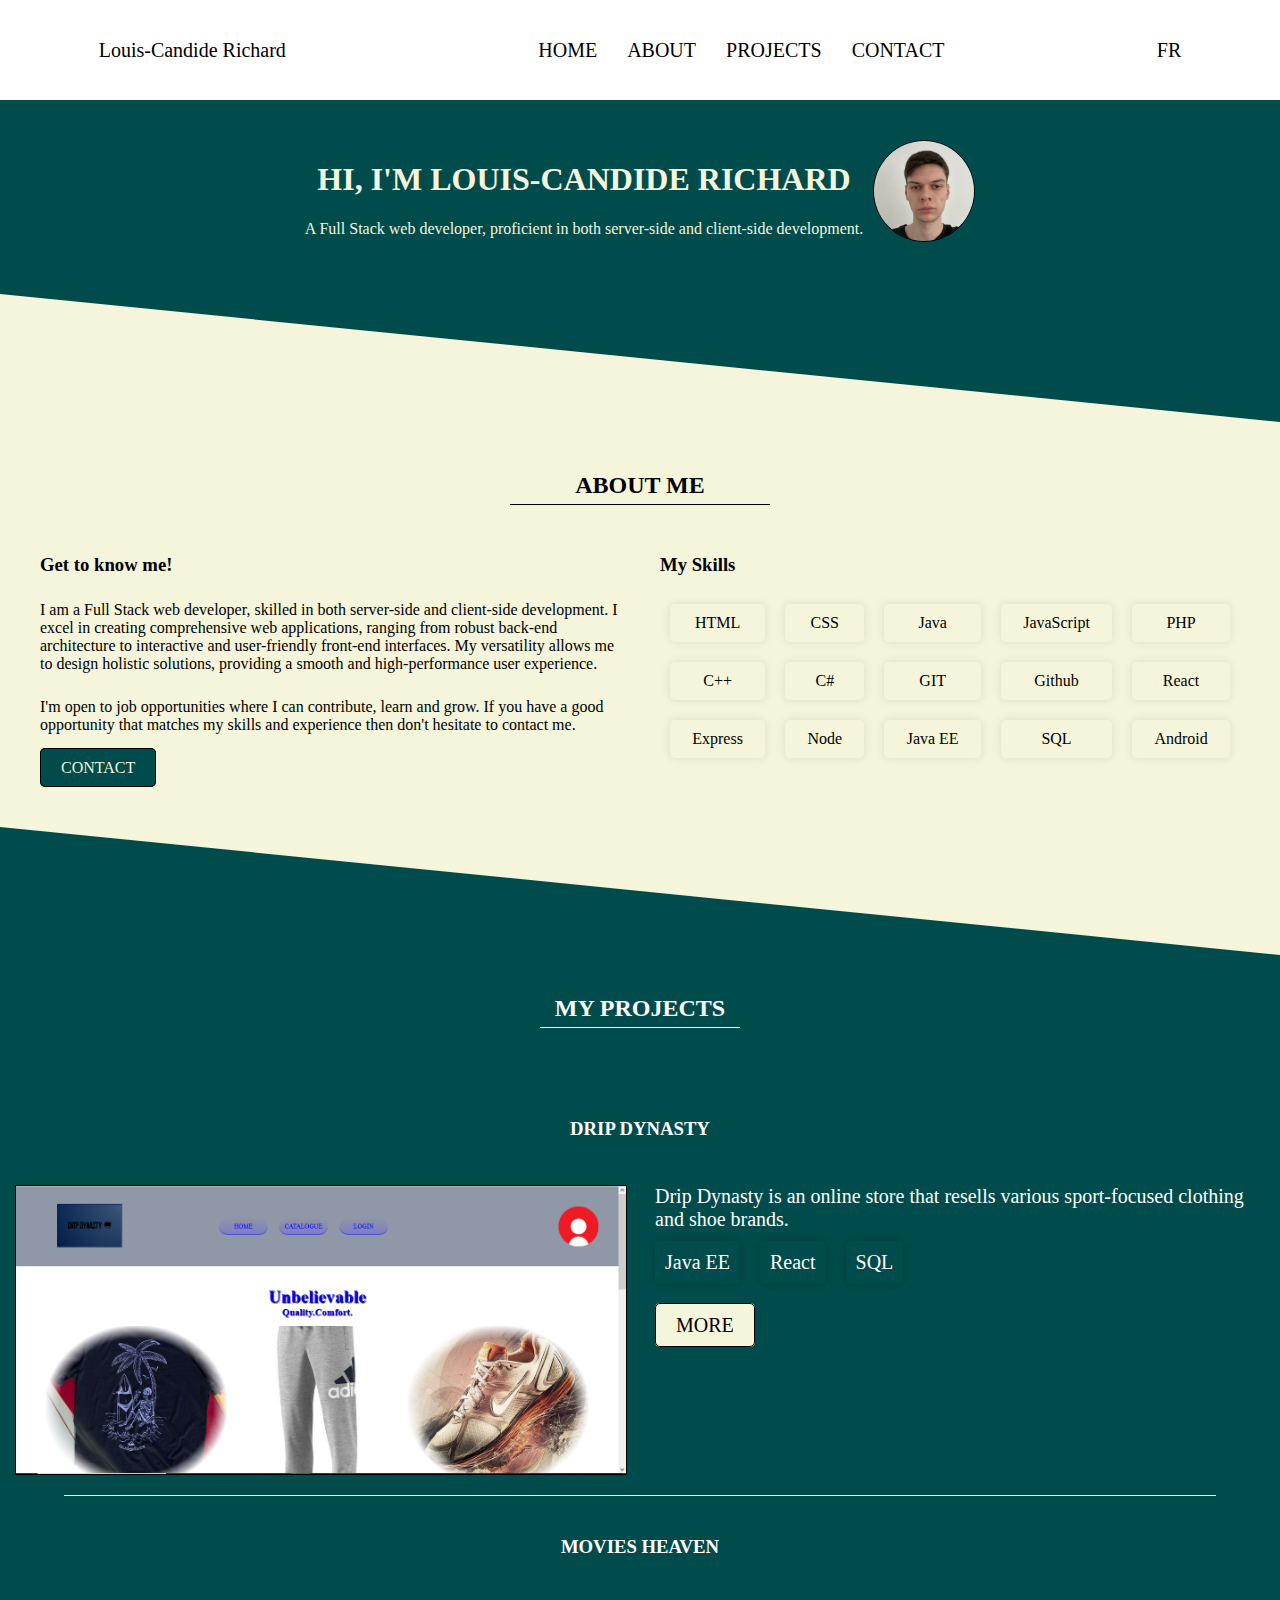
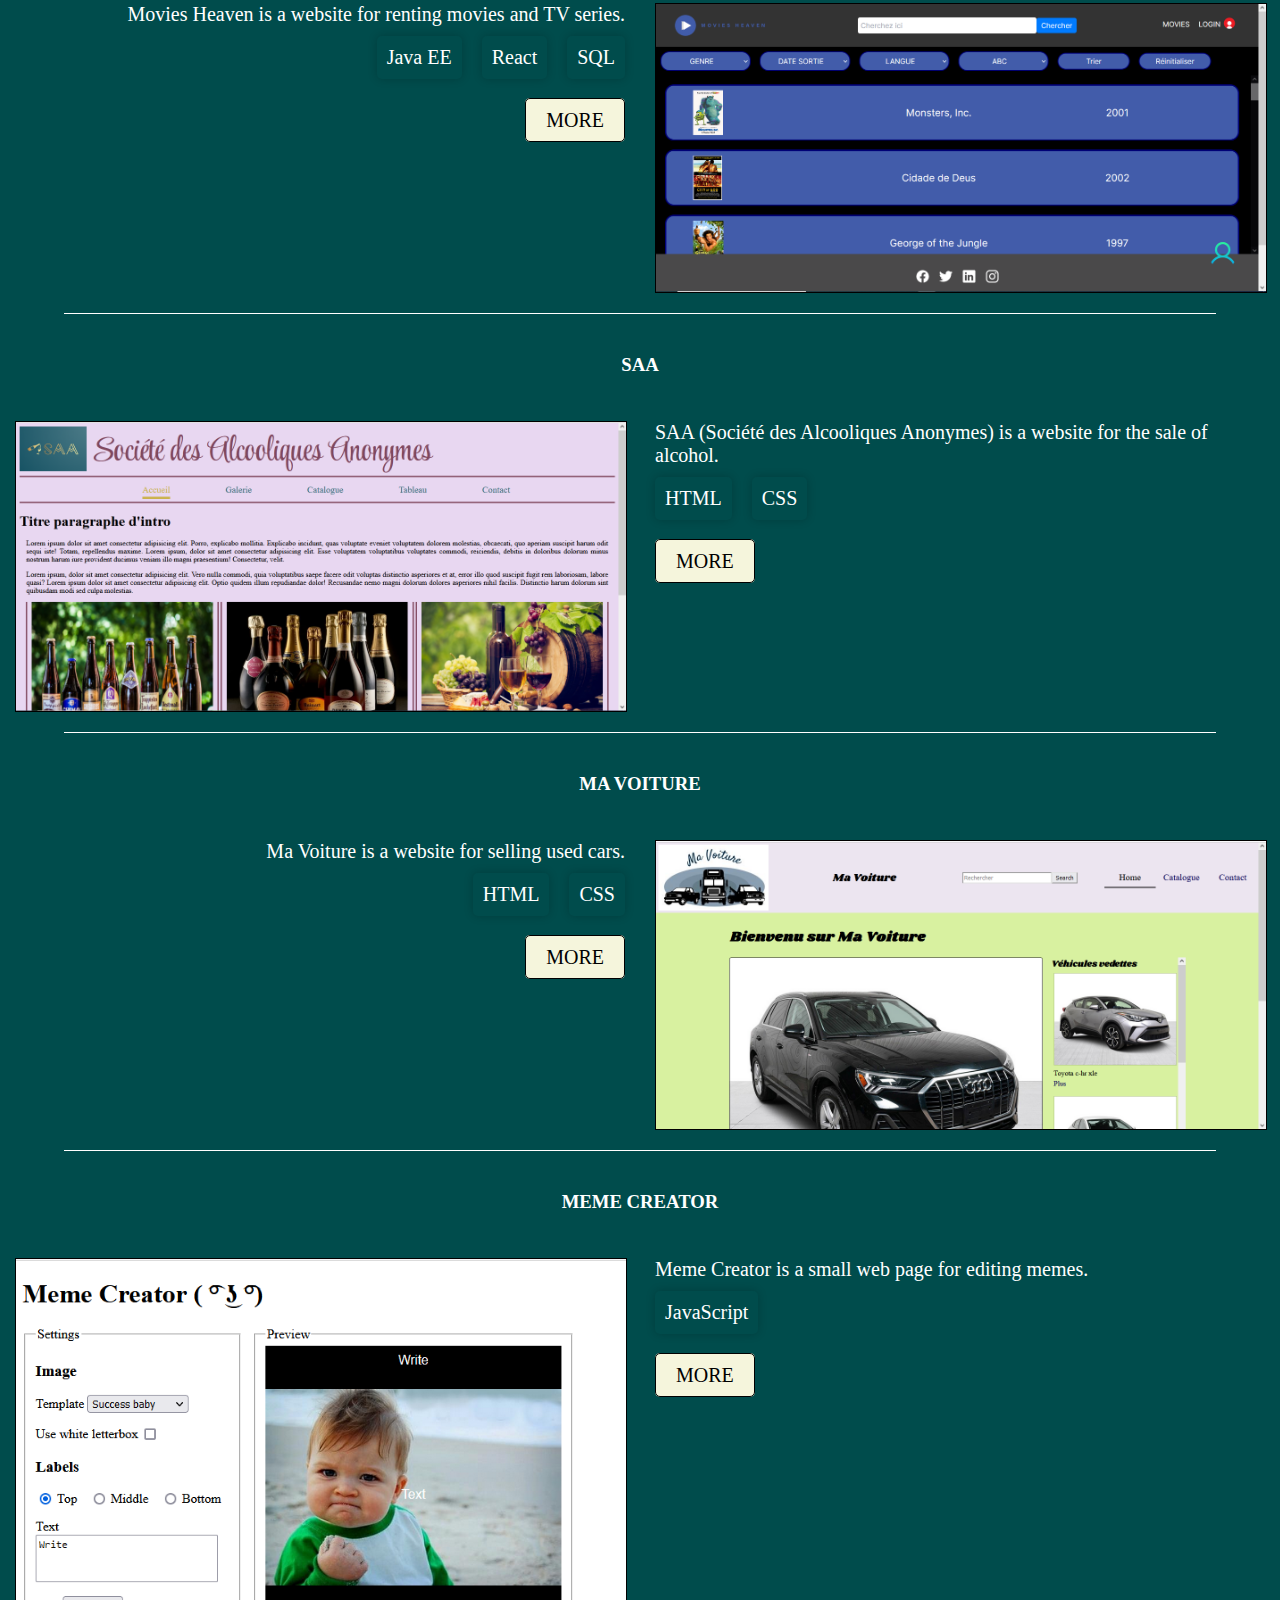
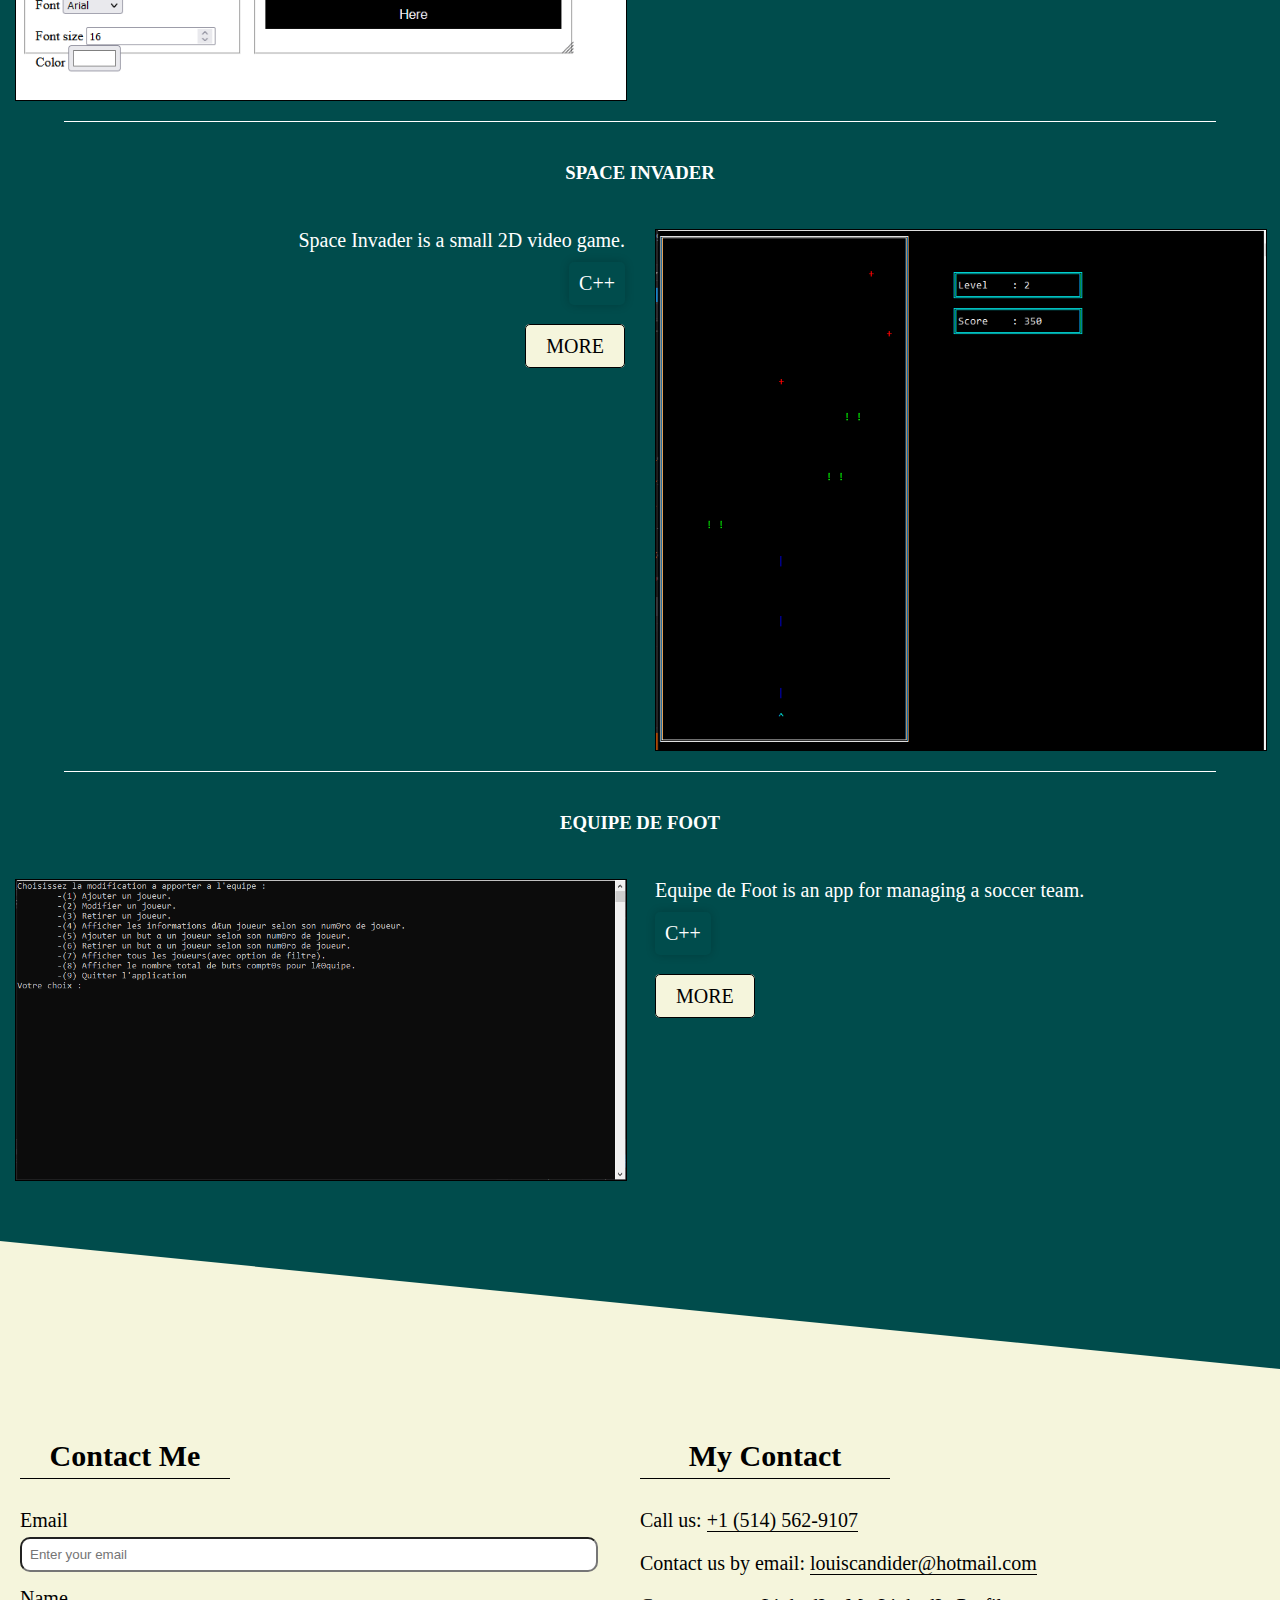
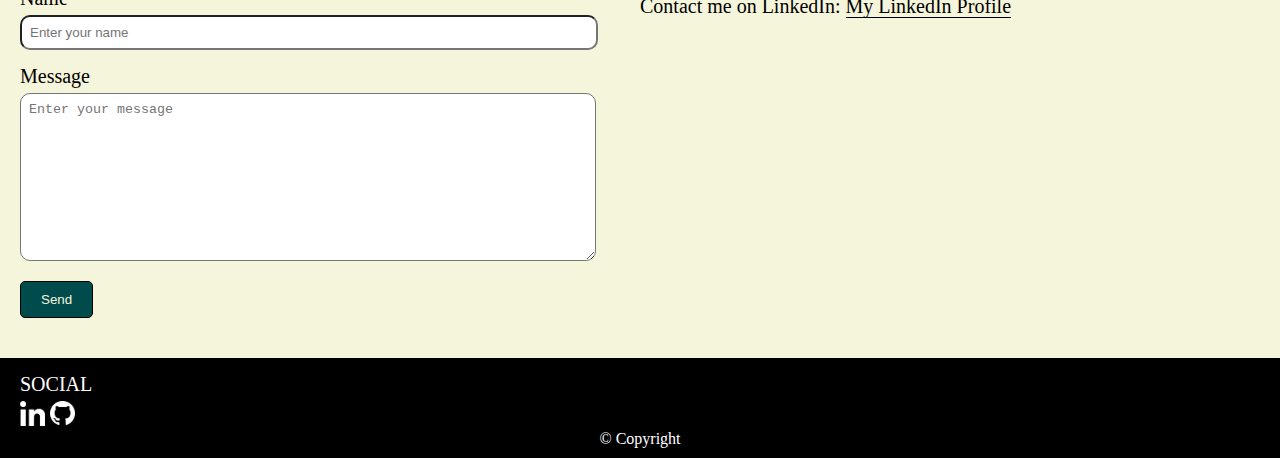
<file: english/english.html>
<!DOCTYPE html>
<html lang="en">
  <head>
    <meta charset="UTF-8" />
    <meta name="viewport" content="width=device-width, initial-scale=1.0" />
    <link rel="stylesheet" href="../css/global.css" />
    <script src="../js/script.js" defer></script>
    <title>portfolio</title>
  </head>
  <body>
    <header>
      <div>Louis-Candide Richard</div>
      <nav>
        <div class="burger-menu" id="burgerBtn">
          <div class="bar"></div>
          <div class="bar"></div>
          <div class="bar"></div>
        </div>
        <ul>
          <li><a href="#home">HOME</a></li>
          <li><a href="#about">ABOUT</a></li>
          <li><a href="#projects">PROJECTS</a></li>
          <li><a href="#contact">CONTACT</a></li>
        </ul>
      </nav>
      <div><a href="../index.html">FR</a></div>
    </header>
    <main>
      <section id="home">
        <div>
          <div>
            <h1>HI, I'M LOUIS-CANDIDE RICHARD</h1>
            <p>
              A Full Stack web developer, proficient in both server-side and
              client-side development.
            </p>
          </div>
          <div>
            <img src="../img/pp/IMG_2165.jpg" alt="pp" />
          </div>
        </div>
      </section>
      <div class="separator1"></div>
      <section id="about">
        <div><h2>ABOUT ME</h2></div>
        <div class="info">
          <div>
            <h3>Get to know me!</h3>
            <p>
              I am a Full Stack web developer, skilled in both server-side and
              client-side development. I excel in creating comprehensive web
              applications, ranging from robust back-end architecture to
              interactive and user-friendly front-end interfaces. My versatility
              allows me to design holistic solutions, providing a smooth and
              high-performance user experience.
            </p>
            <p>
              I'm open to job opportunities where I can contribute, learn and
              grow. If you have a good opportunity that matches my skills and
              experience then don't hesitate to contact me.
            </p>
            <a href="#contact" class="scroll-link">CONTACT</a>
          </div>
          <div>
            <h3>My Skills</h3>
            <div class="competence">
              <div>HTML</div>
              <div>CSS</div>
              <div>Java</div>
              <div>JavaScript</div>
              <div>PHP</div>
              <div>C++</div>
              <div>C#</div>
              <div>GIT</div>
              <div>Github</div>
              <div>React</div>
              <div>Express</div>
              <div>Node</div>
              <div>Java EE</div>
              <div>SQL</div>
              <div>Android</div>
            </div>
          </div>
        </div>
      </section>
      <div class="separator2"></div>
      <section id="projects">
        <div><h2>MY PROJECTS</h2></div>
        <div>
          <div id="drip-dynasty">
            <div><h3>DRIP DYNASTY</h3></div>
            <div class="proj">
              <div>
                <img
                  src="../img/drip-dynasty/home.PNG"
                  alt="home-drip-dynasty"
                />
              </div>
              <div>
                <div>
                  Drip Dynasty is an online store that resells various
                  sport-focused clothing and shoe brands.
                </div>
                <div class="language">
                  <div>Java EE</div>
                  <div>React</div>
                  <div>SQL</div>
                </div>
                <div>
                  <a href="../detail/detail-projet-en.html#drip-dynasty"
                    >MORE</a
                  >
                </div>
              </div>
            </div>
          </div>
          <div id="movies-heaven">
            <div><h3>MOVIES HEAVEN</h3></div>
            <div class="proj">
              <div>
                <div>
                  Movies Heaven is a website for renting movies and TV series.
                </div>
                <div class="language">
                  <div>Java EE</div>
                  <div>React</div>
                  <div>SQL</div>
                </div>
                <div>
                  <a href="../detail/detail-projet-en.html#movies-heaven"
                    >MORE</a
                  >
                </div>
              </div>
              <div><img src="../img/movies-heaven/film.PNG" alt="film" /></div>
            </div>
          </div>
          <div id="saa">
            <div><h3>SAA</h3></div>
            <div class="proj">
              <div><img src="../img/saa/home.PNG" alt="home-saa" /></div>
              <div>
                <div>
                  SAA (Société des Alcooliques Anonymes) is a website for the
                  sale of alcohol.
                </div>
                <div class="language">
                  <div>HTML</div>
                  <div>CSS</div>
                </div>
                <div>
                  <a href="../detail/detail-projet-en.html#saa">MORE</a>
                </div>
              </div>
            </div>
          </div>
          <div id="ma-voiture">
            <div><h3>MA VOITURE</h3></div>
            <div class="proj">
              <div>
                <div>Ma Voiture is a website for selling used cars.</div>
                <div class="language">
                  <div>HTML</div>
                  <div>CSS</div>
                </div>
                <div>
                  <a href="../detail/detail-projet-en.html#ma-voiture">MORE</a>
                </div>
              </div>
              <div>
                <img src="../img/ma-voiture/home.PNG" alt="home-ma-voiture" />
              </div>
            </div>
          </div>
          <div id="meme-creator">
            <div><h3>MEME CREATOR</h3></div>
            <div class="proj">
              <div>
                <img src="../img/meme-creator/memecreator.PNG" alt="meme" />
              </div>
              <div>
                <div>Meme Creator is a small web page for editing memes.</div>
                <div class="language">
                  <div>JavaScript</div>
                </div>
                <div>
                  <a href="../detail/detail-projet-en.html#meme-creator"
                    >MORE</a
                  >
                </div>
              </div>
            </div>
          </div>
          <div id="space-invader">
            <div><h3>SPACE INVADER</h3></div>
            <div class="proj">
              <div>
                <div>Space Invader is a small 2D video game.</div>
                <div class="language">
                  <div>C++</div>
                </div>
                <div>
                  <a href="../detail/detail-projet-en.html#space-invader"
                    >MORE</a
                  >
                </div>
              </div>
              <div>
                <img
                  src="../img/space-invader/game.PNG"
                  alt="game-space-invader"
                />
              </div>
            </div>
          </div>
          <div id="equipe-foot">
            <div><h3>EQUIPE DE FOOT</h3></div>
            <div class="proj">
              <div>
                <img
                  src="../img/equipe-de-foot/equipe2foot.PNG"
                  alt="equipe-de-foot"
                />
              </div>
              <div>
                <div>Equipe de Foot is an app for managing a soccer team.</div>
                <div class="language">
                  <div>C++</div>
                </div>
                <div>
                  <a href="../detail/detail-projet-en.html#equipe-foot">MORE</a>
                </div>
              </div>
            </div>
          </div>
        </div>
      </section>
      <div class="separator1"></div>
      <section id="contact">
        <div>
          <form action="https://formspree.io/f/xwkglznj" method="POST">
            <h2>Contact Me</h2>
            <div>
              <label>
                <div>Email</div>
                <input
                  type="email"
                  name="email"
                  placeholder="Enter your email"
                />
              </label>
              <label>
                <div>Name</div>
                <input type="text" name="name" placeholder="Enter your name" />
              </label>
            </div>
            <label>
              <div>Message</div>
              <textarea
                name="message"
                placeholder="Enter your message"
              ></textarea>
            </label>
            <button type="submit">Send</button>
          </form>
        </div>
        <div>
          <h2>My Contact</h2>
          <p>Call us: <a href="tel:+15145629107">+1 (514) 562-9107</a></p>
          <p>
            Contact us by email:
            <a href="mailto:louiscandider@hotmail.com"
              >louiscandider@hotmail.com</a
            >
          </p>
          <p>
            Contact me on LinkedIn:
            <a
              href="http://linkedin.com/in/louis-candide-richard"
              target="_blank"
              rel="noopener"
              >My LinkedIn Profile</a
            >
          </p>
        </div>
      </section>
    </main>
    <footer>
      <div>
        <div>SOCIAL</div>
        <div>
          <a
            href="http://linkedin.com/in/louis-candide-richard"
            target="_blank"
            rel="noopener"
            ><img src="../img/logo/logo-linkdin.png" alt="LinkedIn"
          /></a>
          <a href="https://github.com/Maximinn" target="_blank" rel="noopener"
            ><img src="../img/logo/logo-github.png" alt="Github"
          /></a>
        </div>
      </div>
      <div>&copy; Copyright</div>
    </footer>
  </body>
</html>
</file>
<file: css/global.css>
html {
    scroll-behavior: smooth;
}
  
body{
    position: relative;
    margin: 0;
    background-color: beige;
}

/*----------------------------------------------Header-------------------------------------------------------*/
header{
    z-index: 2;
    display: flex;
    flex-direction: row;
    align-items: center;
    justify-content: space-around;
    position: fixed;
    top: 0;
    left: 0;
    right: 0;
    background-color: white;
    height: 100px;
    font-size: 20px;
    font-family: Georgia, 'Times New Roman', Times, serif;
}

header ul{
    display: flex;
    flex-direction: row;
    list-style: none;
}

header ul li{
    margin: 0 15px;
}

header a{
    text-decoration: none;
    color: black;
}

header a:hover{
    border-bottom: 2px solid darkgray;
    color: darkgray;
}

main{
    margin-top: 100px;
}


/*----------------------------------------------Footer-------------------------------------------------------*/
footer{
    background-color: black;
    height: 100px;
    color: white;
    font-family: Georgia, 'Times New Roman', Times, serif;
}

footer div>div{
    margin-left: 20px;
}

footer div div:first-child{
    padding-top: 15px;
    font-size: 20px;
}

footer div div+div{
    display: flex;
    flex-direction: row;
}

footer img{
    max-width: 25px;
    margin: 5px 5px 0 0;
}

footer div:last-child{
    text-align: center;
}

/*----------------------------------------------Home-------------------------------------------------------*/
#home{
    text-align: center;
    padding: 40px 0;
    background-color: #004c4c;
    color: beige;
}

#home > div{
    display: flex;
    flex-direction: row;
    justify-content: center;
}

#home img{
    max-width: 100px;
    border-radius: 50%;
    margin-left: 10px;
    border: 1px solid black;
}

#about{
    padding: 50px 20px;
}

#about .info{
    display: flex;
    flex-direction: row;
}

#about div h2{
    width: 260px;
    text-align: center;
    margin: 0 auto 30px;
    padding-bottom: 5px;
    border-bottom: 1px solid black;
}

#about .info>div{
    width: 50%;
    padding: 0 20px;
}

#about .competence{
    display: grid;
    grid-template-columns: auto auto auto auto auto;
}

#about .competence>div{
    text-align: center;
    padding: 10px;
    margin: 10px;
    border-radius: 5px;
    box-shadow: 0 0 10px rgba(0, 0, 0, 0.1);
}

#about p{
    margin: 25px 0;
}

#about a{
    text-decoration: none;
    color: beige;
    background-color: #004c4c;
    padding: 10px 20px;
    border-radius: 5px;
    border: 1px solid black;
}

#about a:hover{
    background-color: #0a9b9b;
    color: black;
}

#projects{
    background-color: #004c4c;
    color: white;
    padding: 40px 0;
}

#projects h2{
    width: 200px;
    text-align: center;
    margin: 0 auto 50px;
    padding-bottom: 5px;
    border-bottom: 1px solid white;
}

#projects h3{
    text-align: center;
    margin-bottom: 30px;
    padding-top: 40px;
}

#projects h3:not(#drip-dynasty h3){
    width: 90%;
    margin: 0 auto 30px;
    border-top: 1px solid white;
}

#projects .proj{
    display: flex;
    flex-direction: row;
}

#projects .proj>div{
    width: 50%;
    margin: 15px;
    text-align: center;
    font-size: 20px;
}

#projects img{
    width: 100%;
    border: 1px solid black;
}

#projects .proj div div+div{
    margin-top: 20px;
}

#projects > div > div:nth-child(odd) div div+div{
    text-align: left;
}

#projects > div > div:nth-child(even) .proj > div > div{
    text-align: right;
}

#projects .language{
    display: flex;
}

#projects .language div{
    text-align: center;
    height: 23px;
    padding: 10px;
    margin: 10px;
    border-radius: 5px;
    box-shadow: 0 0 10px rgba(0, 0, 0, 0.2);
}

#projects .proj .language div+div{
    margin-top: 10px;
}

#projects .proj .language{
    margin-top: 0;
}

#projects > div > div:nth-child(odd) .language div:first-child{
    margin-left: 0;
}

#projects > div > div:nth-child(even) .language div:last-child{
    margin-right: 0;
}

#projects > div > div:nth-child(odd) .language{
    justify-content: left;
}

#projects > div > div:nth-child(even) .language{
    justify-content: right;
}

#projects > div > div:nth-child(odd) .language div{
    text-align: center;
}

#projects > div > div:nth-child(even) .language div{
    text-align: center;
}

#projects a{
    text-decoration: none;
    color: black;
    background-color: beige;
    padding: 10px 20px;
    border-radius: 5px;
    border: 1px solid black;
}

#projects a:hover{
    background-color: #0a9b9b;
    color: white;
}

#contact{
    display: flex;
    flex-direction: row;
    padding: 40px 20px;
}

#contact>div{
    width: 50%;
}

#contact label {
    margin-top: 10px;
}
    
#contact input, #contact textarea{
    width: 90%;
    padding: 8px;
    margin-top: 5px;
    border-radius: 10px;
    margin-bottom: 15px;
}

#contact textarea{
    height: 150px;
}

#contact h2{
    width: 230px;
    text-align: center;
    margin-bottom: 30px;
    padding: 5px 10px;
    border-bottom: 1px solid black;
}

#contact form h2{
    width: 200px;
    padding: 5px;
}

#contact button{
    color: beige;
    background-color: #004c4c;
    padding: 10px 20px;
    border-radius: 5px;
    border: 1px solid black;
}

#contact button:hover{
    background-color: #0a9b9b;
    color: black;
    cursor: pointer;
}

#contact a{ 
    text-decoration: none;
    color: black;
    border-bottom: 1px solid black;
}

#contact a:hover{
    border-bottom: 1px solid darkgray;
    color: darkgray;
}

#contact div{
    font-size: 20px;
}

.separator1 {
    height: 0;
    border-left: calc(var(--vw, 1vw) * 100) solid transparent;
    border-top: 10vw solid #004c4c;
    max-width:100%;
}

.separator2{
    width: 0;
    height: 0;
    border-right: calc(var(--vw, 1vw) * 100) solid transparent;
    border-bottom: 10vw solid #004c4c;
}


/*----------------------------------------------Detail-------------------------------------------------------*/
.detail main > div:not(:target) {
    display: none;
}

.detail body{
    background-color: beige;
}

a, button{
    transition: 0.5s;
}

.detail .slider {
    border: 1px solid black;
    position: relative;
    width: 70%;
    height: 445px;
    margin: 0 auto;
    overflow: hidden;
    margin-bottom: 40px;
    z-index: 1;
    border-radius: 5px;
}

.detail .slider-container {
    position: absolute;
    width: 300%;
    height: 100%;
    animation: carousel 15s infinite;
}

.detail .slider-container img {
    float: left;
    width: 33.33%;
    height: auto;
}

@keyframes carousel {
    0% {
        left: 0%;
    }

    20% {
        left: 0%;
    }

    40% {
        left: -100%;
    }

    60% {
        left: -100%;
    }

    80% {
        left: -200%;
    }

    100% {
        left: -200%;
    }
}

.detail #ma-voiture .slider-container {
    position: absolute;
    width: 200%;
    height: 100%;
    animation: carousel1 10s infinite;
}

.detail #ma-voiture .slider-container img {
    float: left;
    width: 50%;
    height: auto;
}

@keyframes carousel1 {
    0% {
        left: 0%;
    }

    20% {
        left: 0%;
    }

    40% {
        left: 0%;
    }

    60% {
        left: -100%;
    }

    80% {
        left: -100%;
    }

    100% {
        left: -100%;
    }
}

.detail #space-invader .slider {
    height: 680px;
    width: 60%;
}

.detail #space-invader .slider-container {
    position: absolute;
    width: 400%;
    height: 100%;
    animation: carousel2 20s infinite;
    background-color: black;
}

.detail #space-invader .slider-container img {
    float: left;
    width: 25%;
    height: auto;
}

@keyframes carousel2 {
    0% {
        left: 0%;
    }

    20% {
        left: 0%;
    }

    40% {
        left: -100%;
    }

    60% {
        left: -100%;
    }

    80% {
        left: -200%;
    }

    100% {
        left: -300%;
    }
}

.detail .not-slider {
    text-align: center;
}

.detail .not-slider img{
    width: 70%;
    margin-bottom: 40px;
    border-radius: 5px;
    border: 1px solid black;
}

.detail #meme-creator .not-slider img{
    width: 60%;
}

.detail h2{
    margin: 120px 0 20px;
    text-align: center;
}

.detail .back{
    position: fixed;
    top: 130px;
    right: 20px;
}

.detail main a{
    text-decoration: none;
    color: beige;
    background-color: #004c4c;
    padding: 10px 20px;
    border-radius: 5px;
    border: 1px solid black;
}

.detail main a:hover{
    background-color: #0a9b9b;
    color: black;
}

.detail main .not-slider+div+div, .detail main .slider+div+div, .detail main .not-slider+div, .detail main .slider+div{
    width: 85%;
    margin: 0 auto;
}

.detail main h3{
    text-align: center;
    margin: 20px auto;
    border-bottom: 1px solid black;
    padding: 5px;
}

.detail .tools{
    display: flex;
    margin-bottom: 50px;
}

.detail .tools>div{
    text-align: center;
    padding: 10px;
    margin: 10px;
    border-radius: 5px;
    box-shadow: 0 0 10px rgba(0, 0, 0, 0.1);
}

.detail .github{
    position: relative;
}

.detail .github a{
    position: absolute;
    bottom: 60px;
    right: 100px;
}

@media only screen and (max-width: 1024px) {
    header{
        justify-content:flex-start;
    }

    header > div:first-child{
        margin-left: 20px;
    }

    nav{
        position: fixed;
        top: 80px;
        left: 0;
        right: 0;
    }

    header ul{
        flex-direction: column;
        background-color: white;
    }

    header ul li {
      display: none;
    }
  
    /* Afficher le bouton burger */
    .burger-menu {
      display: block;
      background-color: #333;
      color: white;
      text-align: center;
      padding: 14px 16px;
      text-decoration: none;
      font-size: 20px;
      cursor: pointer;
      position: fixed;
      top: 21px;
      right: 15px;
    }
  
    /* Afficher les trois traits du bouton burger */
    .burger-menu .bar {
      display: block;
      width: 25px;
      height: 3px;
      background-color: white;
      margin: 5px 0;
    }
  
    /* Ajouter une classe active pour animer le bouton burger */
    header .burger-menu.active .bar:nth-child(1) {
        transform: rotate(-45deg) translate(-5px, 6px);
    }
    
    header .burger-menu.active .bar:nth-child(2) {
        opacity: 0;
    }
    
    header .burger-menu.active .bar:nth-child(3) {
        transform: rotate(45deg) translate(-5px, -6px);
    }
      
      /* Afficher la liste quand le bouton burger est cliqué */
    .burger-menu.active + ul li {
        display: block;
    }

    .burger-menu.active + ul li a{
        display: block;
        padding: 10px 0;
    }

    .burger-menu.active + ul{
        border-top: 1px solid black;
    }
      
    nav + div{
        position: fixed;
        right: 100px;
    }
}

/* Pour les tablettes */
@media only screen and (min-width: 768px) and (max-width: 1024px) {
    #about .competence{
        grid-template-columns: auto auto auto auto;
    }

    .detail .slider {
        margin-top: 40px;
        width: 80%;
    }

    .detail h2{
        padding-left: 10%;
        text-align: left;
    }

    .detail .back{
        position: absolute;
        top: 5px;
        right: 10%;
    }

    .detail .tools{
        display: grid;
        grid-template-columns: auto auto auto auto auto auto;
        margin-bottom: 60px;
    }

    .detail .github a{
        position: absolute;
        bottom: 70px;
        right: 10%;
    }
}

/* Pour les téléphones */
@media screen and (max-width: 768px) {
    #home > div{
        margin: 0 10px;
    }

    #about .info{
        flex-direction: column;
    }

    #about .info>div{
        width: 95%;
        padding: 0;
        margin: 10px auto;
    }

    #about .competence{
        grid-template-columns: auto auto;
    }

    #projects h3{
        margin-bottom: 10px;
    }

    #projects h3:not(#drip-dynasty h3){
        width: 90%;
        margin: 0 auto 10px;
        border-top: 1px solid white;
        padding-top: 40px;
    }

    #projects .proj{
        margin-bottom: 20px;
    }
    
    #projects .proj>div{
        width: 90%;
        margin: 15px auto;
        text-align: center;
        font-size: 20px;
    }
    
    #projects > div + div:nth-child(even) .proj {
        flex-direction: column-reverse;
    }

    #projects > div > div:nth-child(odd) .proj{
        flex-direction: column;
    }

    #projects > div > div:nth-child(odd) div div+div{
        text-align: center;
    }
    
    #projects > div > div:nth-child(even) .proj > div > div{
        text-align: center;
    }

    #projects > div > div:nth-child(odd) .language{
        justify-content: center;
    }
    
    #projects > div > div:nth-child(even) .language{
        justify-content: center;
    }

    #projects > div > div:nth-child(odd) .language div:first-child{
        margin-left: 10px;
    }
    
    #projects > div > div:nth-child(even) .language div:last-child{
        margin-right: 10px;
    }

    #contact{
        display: flex;
        flex-direction: column;
        padding: 40px 20px;
    }
    
    #contact>div{
        width: 90%;
        margin: 10px auto;
    }

    .detail h2{
        padding-left: 5%;
        text-align: left;
    }

    .detail .back{
        position: absolute;
        top: 5px;
        right: 5%;
    }

    .detail .slider {
        margin-top: 25px;
        width: 90%;
    }

    .detail .tools{
        display: grid;
        grid-template-columns: auto auto auto;
        margin-bottom: 60px;
    }

    .detail .github a{
        position: absolute;
        bottom: 15px;
        right: 10%;
    }
}
</file>
